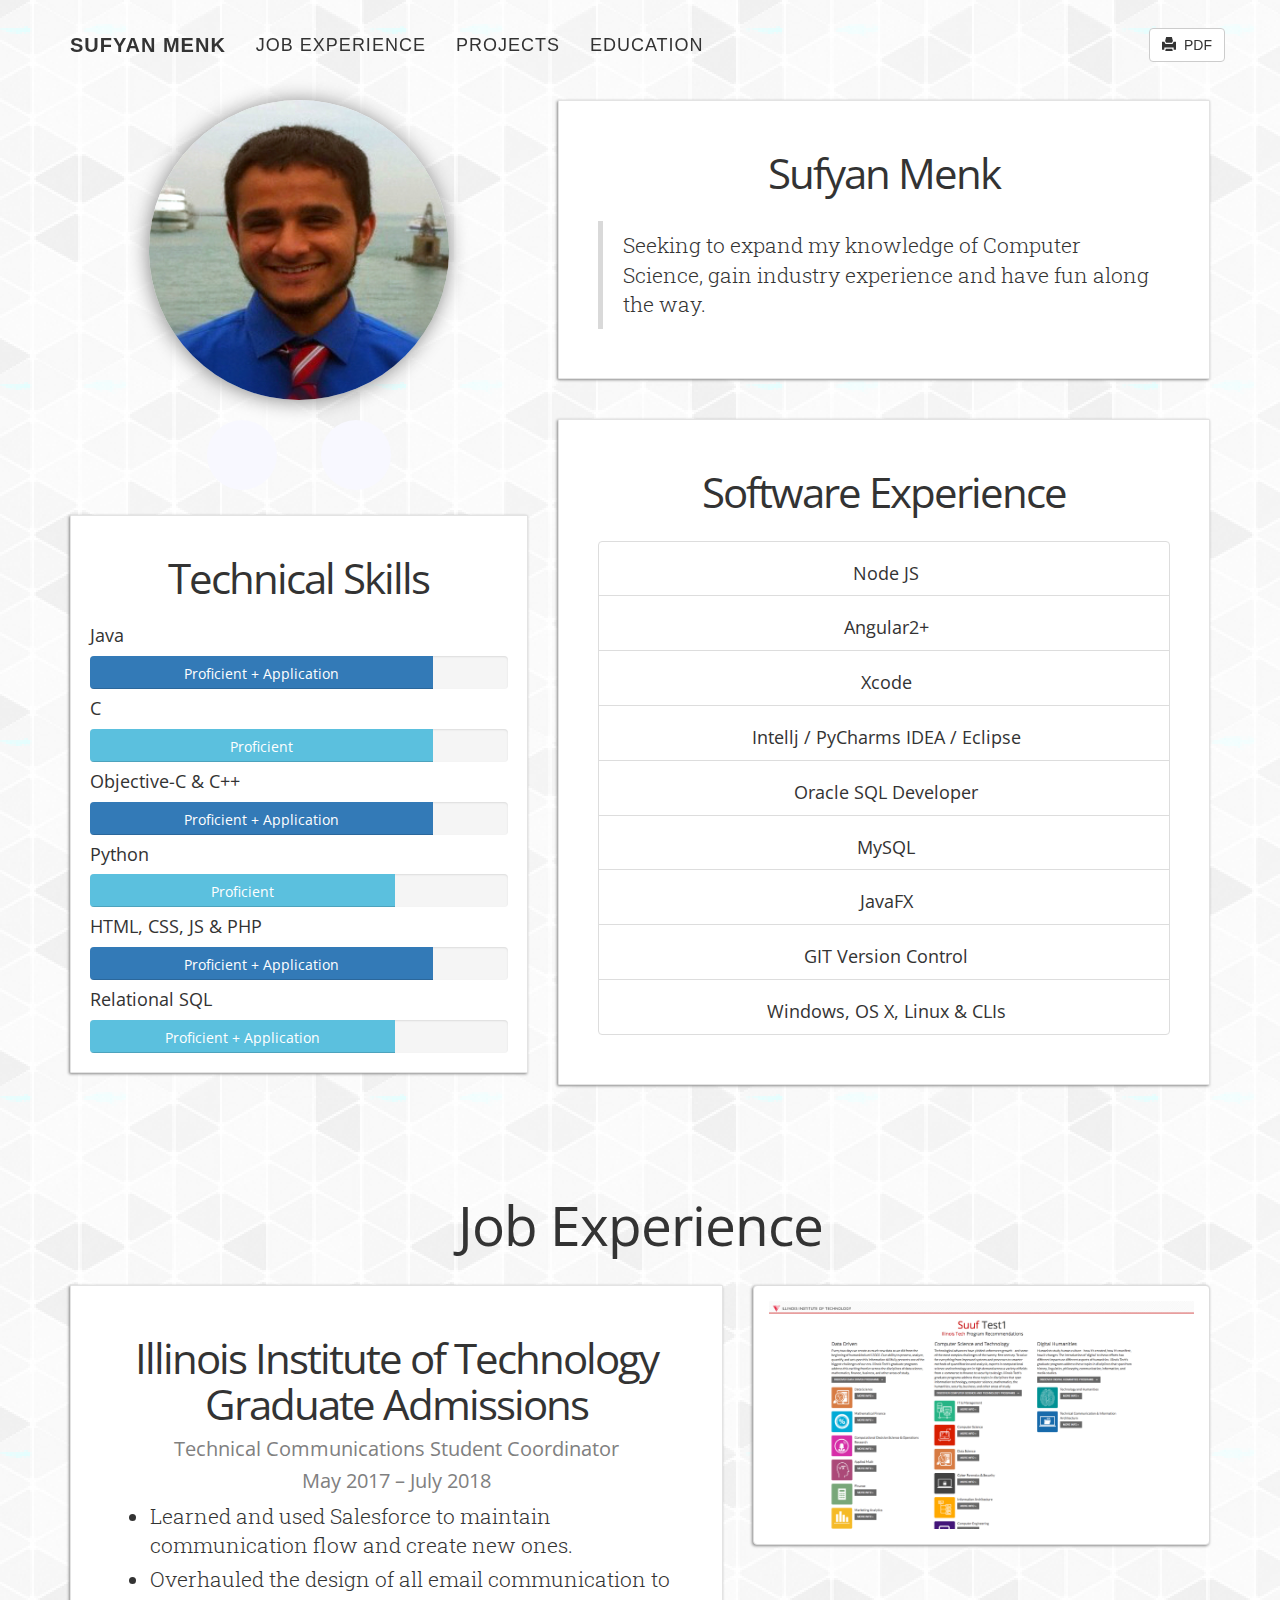
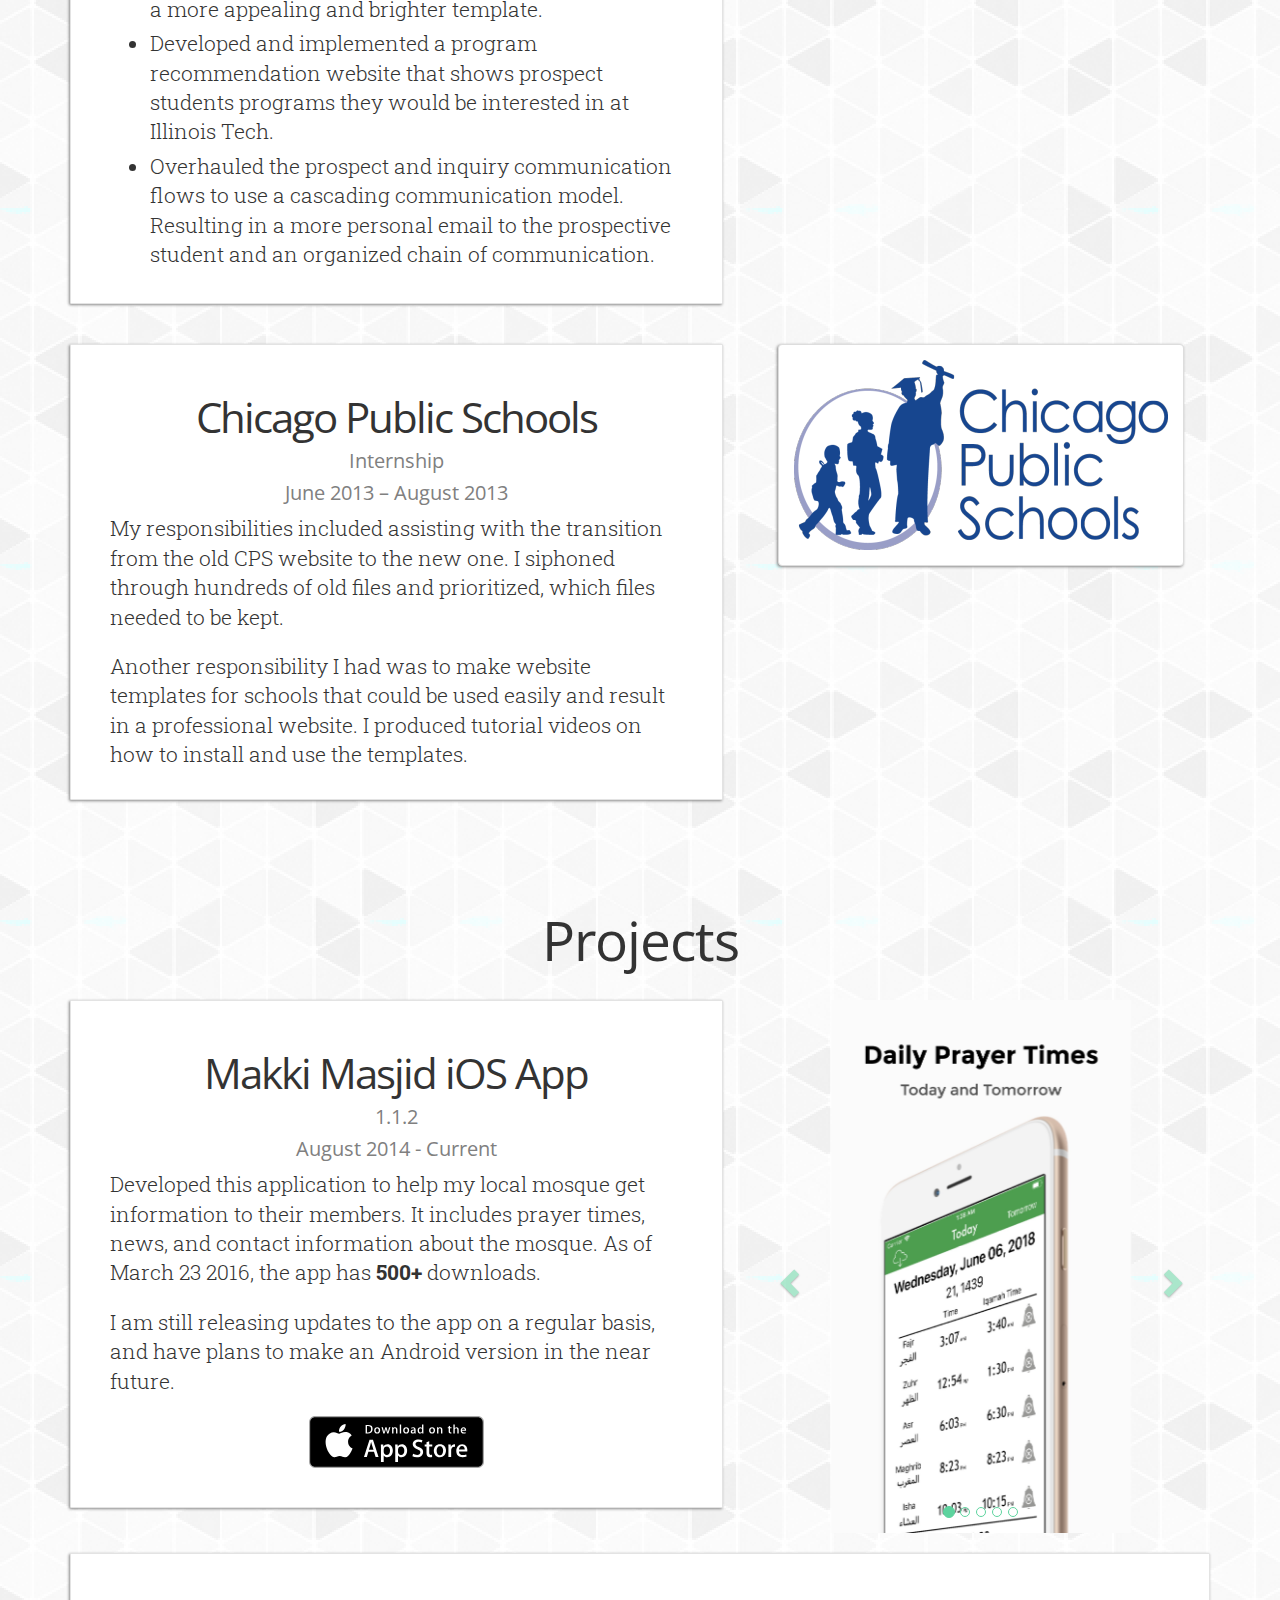
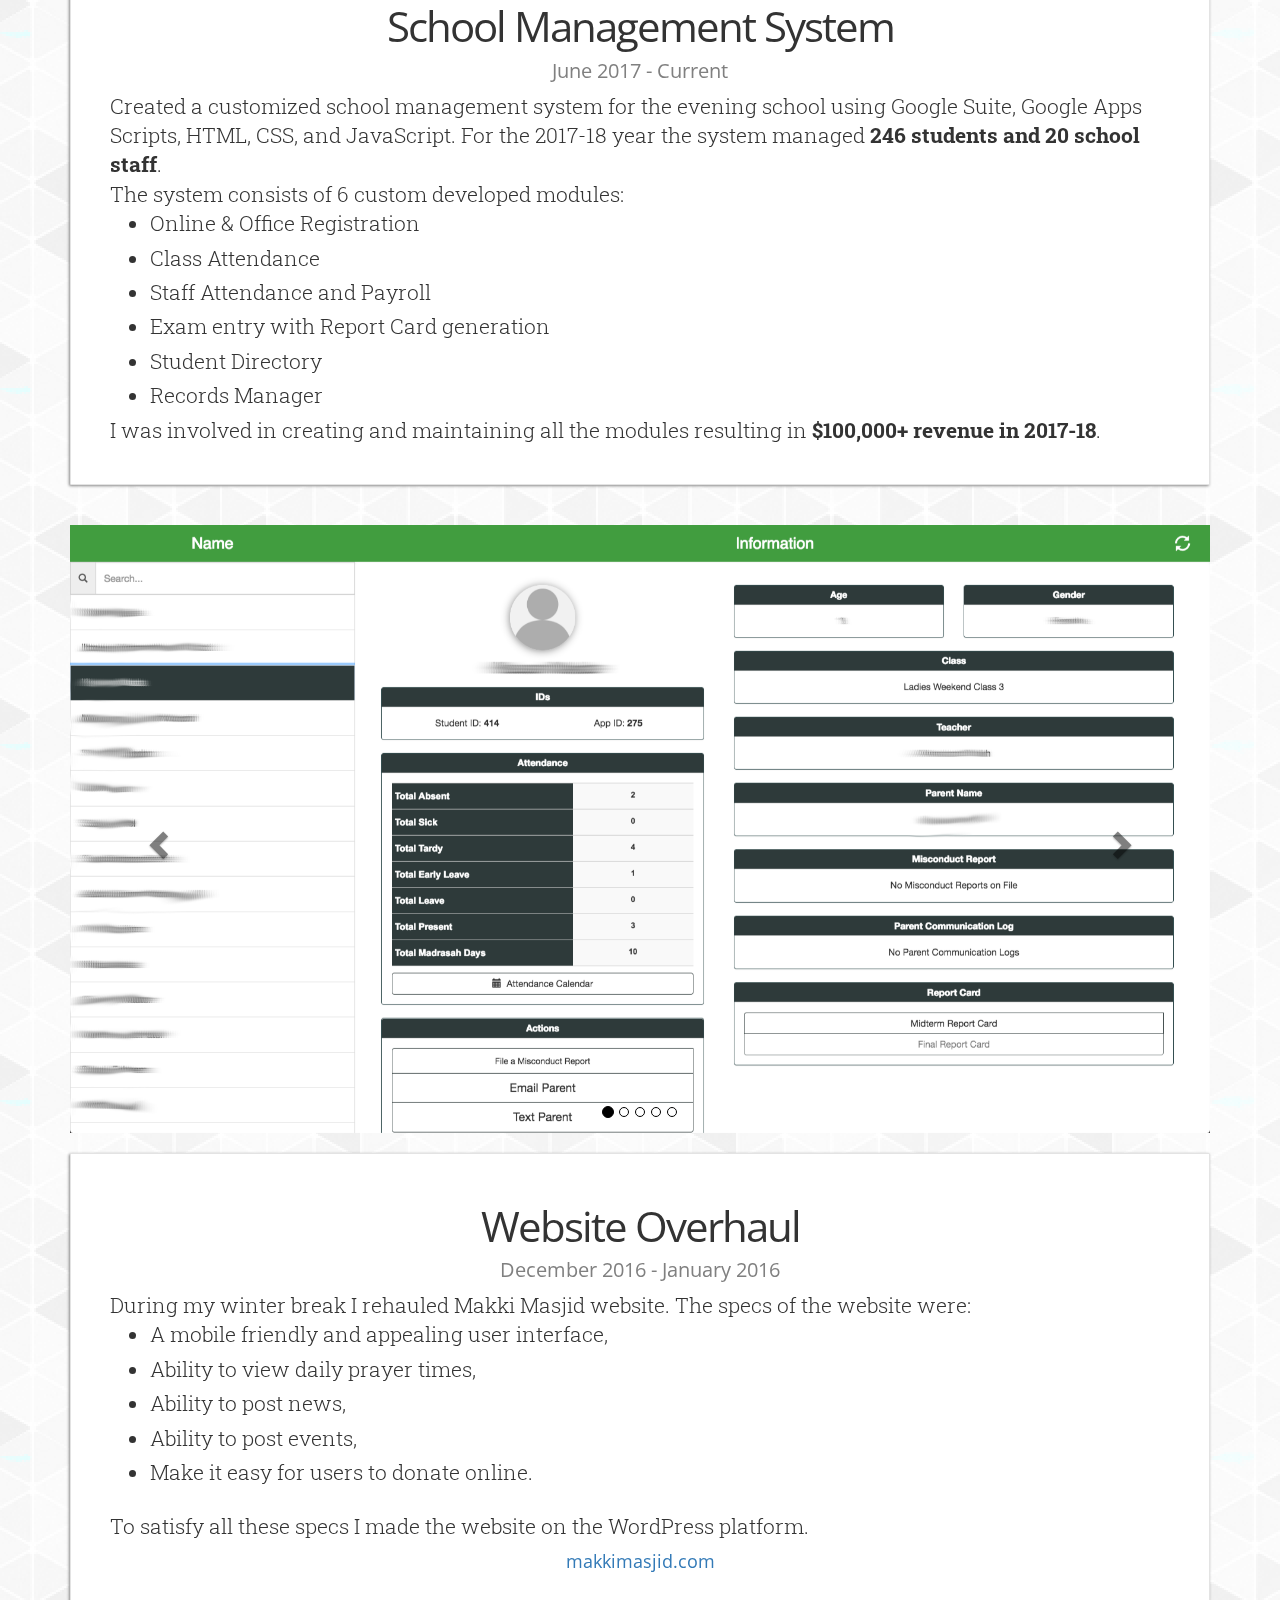
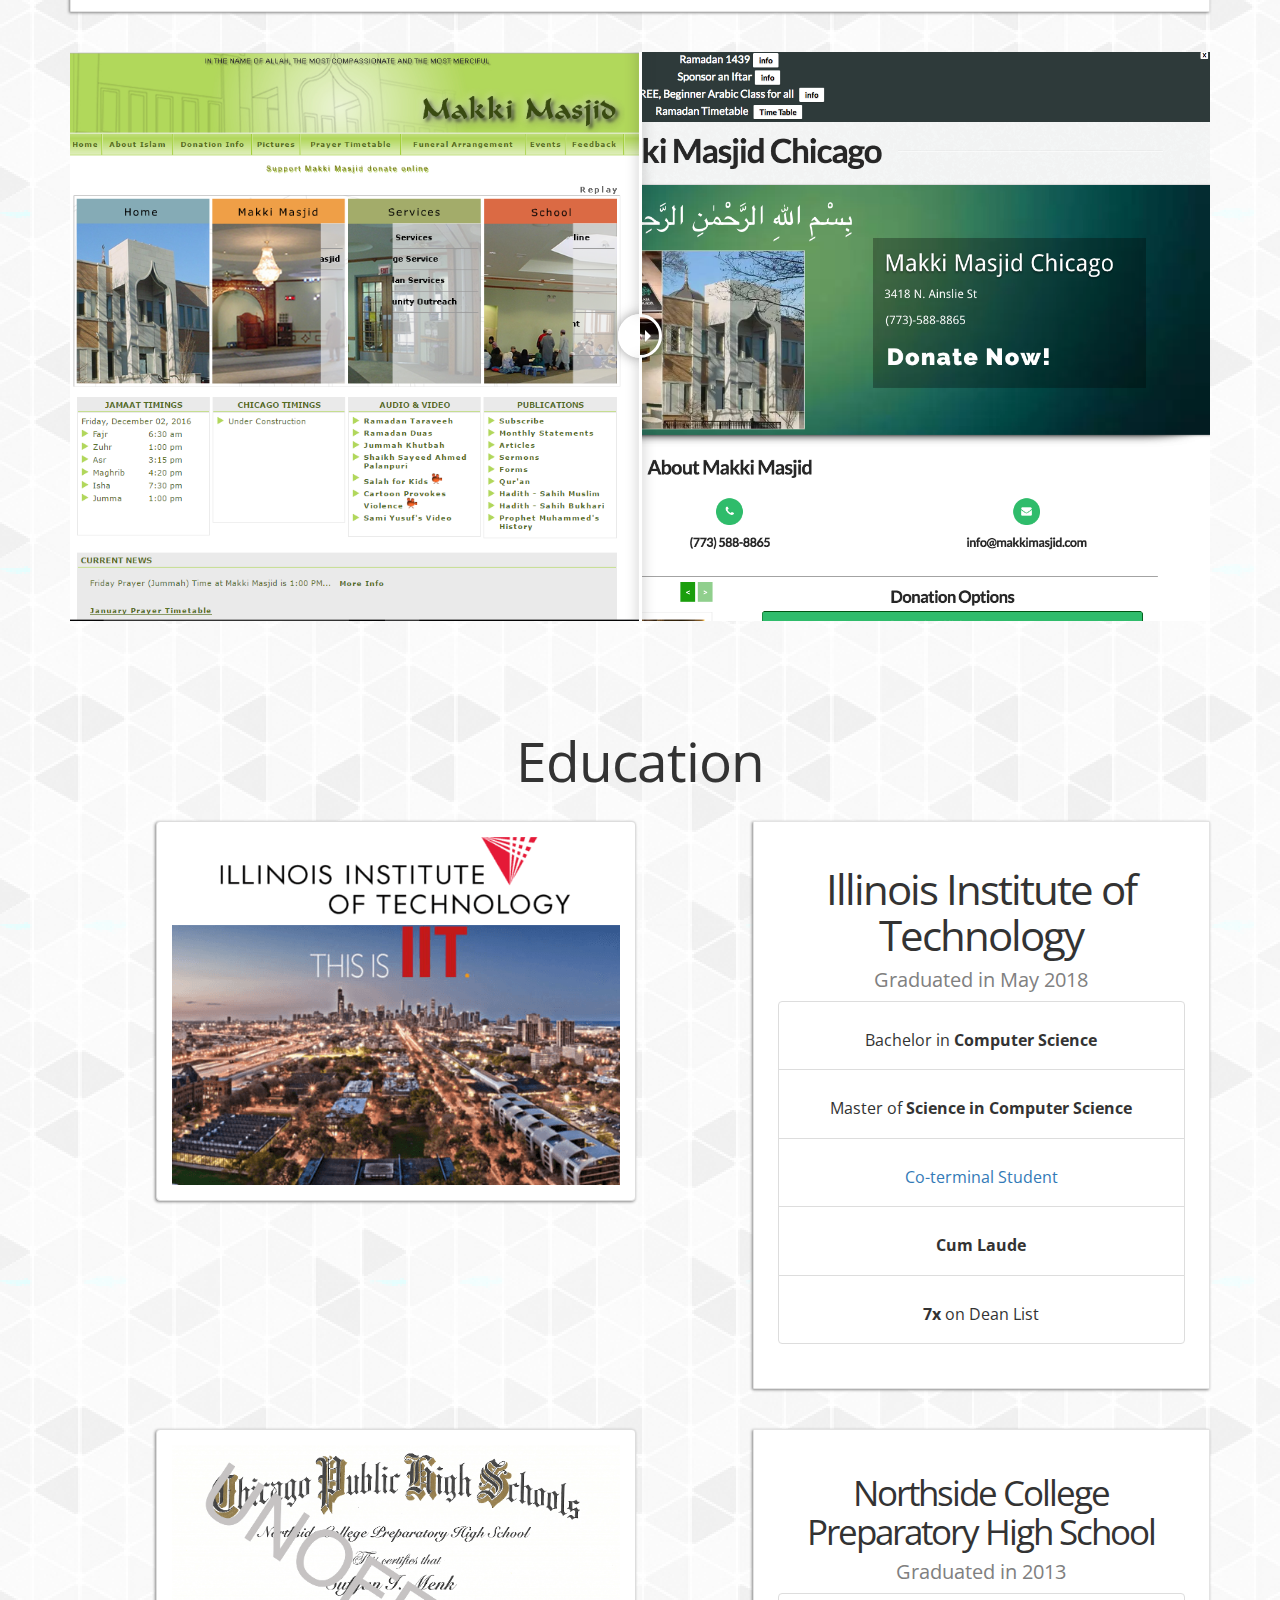
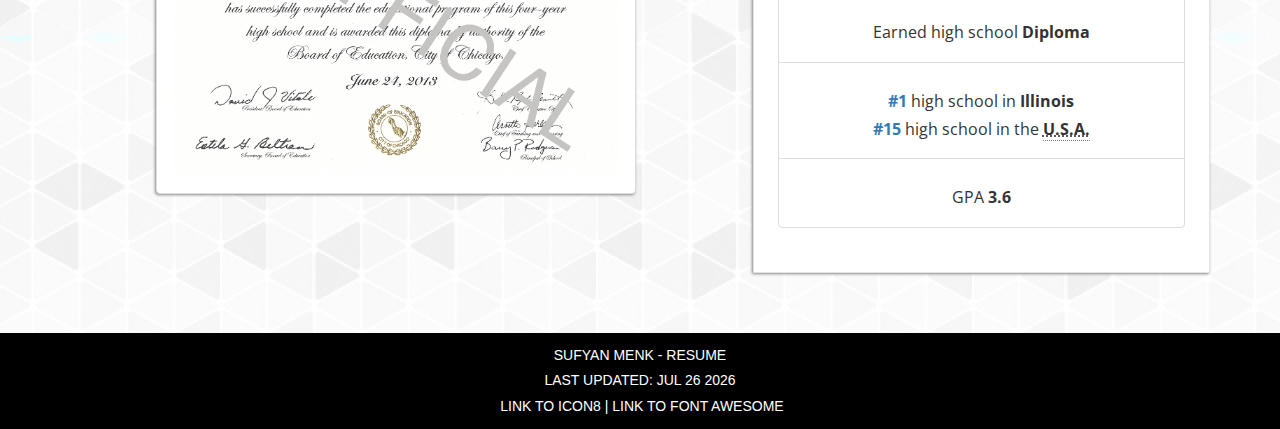
<file: index.html>
<!DOCTYPE html>
<html lang="en">

<head>

    <meta charset="utf-8" />
    <meta http-equiv="X-UA-Compatible" content="IE=edge" />
    <meta name="viewport" content="width=device-width, initial-scale=1" />
    <meta name="description" content="Sufyan Menk Resume" />
    <meta name="author" content="Sufyan Menk" />

    <link rel="apple-touch-icon" sizes="57x57" href="media/favicon/apple-icon-57x57.png" />
    <link rel="apple-touch-icon" sizes="60x60" href="media/favicon/apple-icon-60x60.png" />
    <link rel="apple-touch-icon" sizes="72x72" href="media/favicon/apple-icon-72x72.png" />
    <link rel="apple-touch-icon" sizes="76x76" href="media/favicon/apple-icon-76x76.png" />
    <link rel="apple-touch-icon" sizes="114x114" href="media/favicon/apple-icon-114x114.png" />
    <link rel="apple-touch-icon" sizes="120x120" href="media/favicon/apple-icon-120x120.png" />
    <link rel="apple-touch-icon" sizes="144x144" href="media/favicon/apple-icon-144x144.png" />
    <link rel="apple-touch-icon" sizes="152x152" href="media/favicon/apple-icon-152x152.png" />
    <link rel="apple-touch-icon" sizes="180x180" href="media/favicon/apple-icon-180x180.png" />
    <link rel="icon" type="image/png" sizes="192x192" href="media/favicon/android-icon-192x192.png" />
    <link rel="icon" type="image/png" sizes="32x32" href="media/favicon/favicon-32x32.png" />
    <link rel="icon" type="image/png" sizes="96x96" href="media/favicon/favicon-96x96.png" />
    <link rel="icon" type="image/png" sizes="16x16" href="media/favicon/favicon-16x16.png" />
    <link rel="manifest" href="media/favicon/manifest.json" />
    <meta name="msapplication-TileColor" content="#ffffff" />
    <meta name="msapplication-TileImage" content="media/favicon/ms-icon-144x144.png" />
    <meta name="theme-color" content="#ffffff" />

    <title>Sufyan Menk Resume</title>

    <!-- Bootstrap Core CSS -->
    <link href="css/bootstrap.min.css" rel="stylesheet" />

    <link rel="stylesheet" href="https://use.fontawesome.com/releases/v5.0.13/css/all.css" integrity="sha384-DNOHZ68U8hZfKXOrtjWvjxusGo9WQnrNx2sqG0tfsghAvtVlRW3tvkXWZh58N9jp" crossorigin="anonymous">


    <!-- Custom CSS -->
    <link href="css/scrolling-nav.css" rel="stylesheet" />
    <link rel="stylesheet" href="css/social.css" />
    <link rel="stylesheet" href="css/lightbox.css" />
    <link href="css/twentytwenty.css" rel="stylesheet" type="text/css" />
    <link href='https://fonts.googleapis.com/css?family=Roboto+Slab:400,100,300|Open+Sans:400,300,600,700,800' rel='stylesheet' type='text/css' />


</head>

<!-- The #page-top ID is part of the scrolling feature - the data-spy and data-target are part of the built-in Bootstrap scrollspy function -->

<body id="page-top" data-spy="scroll" data-target=".navbar-fixed-top">

    <!-- Navigation -->
    <nav class="navbar navbar-custom navbar-fixed-top" role="navigation">
        <div class="container">
            <div class="navbar-header page-scroll">
                <button type="button" class="navbar-toggle" data-toggle="collapse" data-target=".navbar-ex1-collapse">
                    <span class="sr-only">Toggle navigation</span>
                    <span class="icon-bar"></span>
                    <span class="icon-bar"></span>
                    <span class="icon-bar"></span>
                </button>
                <a class="navbar-brand page-scroll" href="#page-top">Sufyan Menk</a>
            </div>

            <!-- Collect the nav links, forms, and other content for toggling -->
            <div class="collapse navbar-collapse navbar-ex1-collapse">
                <ul class="nav navbar-nav">
                    <!-- Hidden li included to remove active class from about link when scrolled up past about sectionsection -->
                    <li class="hidden">
                        <a class="page-scroll" href="#page-top"></a>
                    </li>
                    <li>
                        <a class="page-scroll navbar-item" href="#job">Job Experience</a>
                    </li>
                    <li>
                        <a class="page-scroll navbar-item" href="#projects">Projects</a>
                    </li>
                    <li>
                        <a class="page-scroll navbar-item" href="#education">Education</a>
                    </li>
                </ul>
                <ul class="nav navbar-nav navbar-right">
                    <li>
                        <button type="button" class="btn btn-default btn-md navbar-btn pdf-btn" onClick="window.open('media/Resume_Sufyan_Menk.pdf')"><span class="glyphicon glyphicon-print"></span>  PDF</button>
                    </li>
                </ul>
            </div>
            <!-- /.navbar-collapse -->
        </div>
        <!-- /.container -->
    </nav>

    <!-- Intro Section -->
    <section id="intro" class="intro-section">
        <div class="less container">
            <div class="row">

                <div class="col-sm-5">

                    <img class="face-image img-circle img-responsive center-block" src="media/face_2.jpg" alt="Sufyan Menk Pic" />
                    <br/>

                    <!-- Avaiable for hire card

        <div class="well well-sm hire-well">
             <img src="https://maxcdn.icons8.com/Color/PNG/96/Very_Basic/checked-96.png" title="Checked" width="48" class="hire-check"/><h2 class="hire">Avaiable for hire!</h2>
        </div>
        -->

                    <div class="social">
                        <a href="https://github.com/suuuf" target="_blank" class="icon-button github"><i class="icon-github fab fa-github"></i><span></span></a>

                        <a href="https://www.linkedin.com/in/sufyanmenk" target="_blank" class="icon-button linkedin"><i class="icon-linkedin fab fa-linkedin"></i><span></span></a>
                        <br/>
                        <br/>
                    </div>

                    <div class="well well-md">

                        <section id="skills-pgr">
                            <h2>Technical Skills</h2>
                            <h3 class="skill-title">Java</h3>
                            <div class="progress">
                                <div class="progress-bar" role="progressbar" aria-valuenow="90" aria-valuemin="0" aria-valuemax="100">
                                    <h4 class="skill-val">Proficient + Application</h4>
                                </div>
                            </div>

                            <h3 class="skill-title">C</h3>
                            <div class="progress">
                                <div class="progress-bar progress-bar-info " role="progressbar" aria-valuenow="90" aria-valuemin="0" aria-valuemax="100">
                                    <h4 class="skill-val">Proficient</h4>
                                </div>
                            </div>

                            <h3 class="skill-title">Objective-C &amp; C++</h3>
                            <div class="progress">
                                <div class="progress-bar " role="progressbar" aria-valuenow="90" aria-valuemin="0" aria-valuemax="100">
                                    <h4 class="skill-val">Proficient + Application</h4>
                                </div>
                            </div>

                            <h3 class="skill-title">Python</h3>
                            <div class="progress">
                                <div class="progress-bar progress-bar-info " role="progressbar" aria-valuenow="80" aria-valuemin="0" aria-valuemax="100">
                                    <h4 class="skill-val">Proficient</h4>
                                </div>
                            </div>

                            <h3 class="skill-title">HTML, CSS, JS &amp; PHP</h3>
                            <div class="progress">
                                <div class="progress-bar" role="progressbar" aria-valuenow="90" aria-valuemin="0" aria-valuemax="100">
                                    <h4 class="skill-val">Proficient + Application</h4>
                                </div>
                            </div>

                            <h3 class="skill-title">Relational SQL</h3>
                            <div class="progress">
                                <div class="progress-bar progress-bar-info" role="progressbar" aria-valuenow="80" aria-valuemin="0" aria-valuemax="100">
                                    <h4 class="skill-val">Proficient + Application</h4>
                                </div>
                            </div>
                        </section>
                    </div>
                </div>
                <div class="col-sm-7 col-pull-sm-12">
                    <div class="well well-lg">
                        <div class="well-content">
                            <h2>Sufyan Menk</h2>
                            <blockquote>
                                <p class="lead">Seeking to expand my knowledge of Computer Science, gain industry experience and have fun along the way.</p>
                            </blockquote>
                        </div>
                    </div>
                    <div class="well well-lg">
                        <div class="well-content">
                            <h2>Software Experience</h2>
                            <p class="lead">
                                <ul class="list-group">
                                   <li class="list-group-item soft-item">
                                        <h3 class="soft-list-item"><i class="fab fa-node-js"></i> Node JS</h3>
                                    </li>
                                    <li class="list-group-item soft-item">
                                        <h3 class="soft-list-item"><i class="fab fa-angular"></i> Angular2+</h3>
                                    </li>
                                    <li class="list-group-item soft-item">
                                        <h3 class="soft-list-item"><i class="fab fa-apple"></i> Xcode</h3>
                                    </li>
                                    <li class="list-group-item soft-item">
                                        <h3 class="soft-list-item"><i class="fas fa-code"></i> Intellj / PyCharms IDEA / Eclipse</h3>
                                    </li>
                                    <li class="list-group-item soft-item">
                                        <h3 class="soft-list-item"><i class="fa fa-database"></i> Oracle SQL Developer</h3>
                                    </li>
                                    <li class="list-group-item soft-item">
                                        <h3 class="soft-list-item"><i class="fa fa-database"></i> MySQL</h3>
                                    </li>
                                    <li class="list-group-item soft-item">
                                        <h3 class="soft-list-item"><i class="fa fa-columns"></i> JavaFX</h3>
                                    </li>
                                    <li class="list-group-item soft-item">
                                        <h3 class="soft-list-item"><i class="fa fa-code-fork"></i> GIT Version Control</h3>
                                    </li>
                                    <li class="list-group-item soft-item">
                                        <h3 class="soft-list-item"><i class="fa fa-desktop"></i> Windows, OS X, Linux &amp; CLIs</h3>
                                    </li>
                                </ul>
                            </p>

                        </div>
                    </div>
                </div>
            </div>
        </div>
    </section>


    <!-- Job Exp Section -->
    <section id="job" class="job-section">
        <div class="less container">
            <div class="row">
                <div class="col-lg-12">
                    <h1>Job Experience</h1>
                    <br/>
                </div>
            </div>
                <div class="row">
                    <div class="col-sm-7">
                        <div class="well well-lg">
                            <div class="well-content">
                                <h2 class="well-title">Illinois Institute of Technology Graduate Admissions</h2>
                                <h3 class="subtitle">Technical Communications Student Coordinator</h3>
                                <h3 class="subtitle">May 2017 – July 2018</h3>
                                
                                   <ul class="lead">
                                       <li>Learned and used Salesforce to maintain communication flow and create new ones.</li>
                                       <li>Overhauled the design of all email communication to a more appealing and brighter template.</li>
                                       <li>Developed and implemented a program recommendation website that shows prospect students programs they would be interested in at Illinois Tech.</li>
                                      <li>Overhauled the prospect and inquiry communication flows to use a cascading communication model. Resulting in a more personal email to the prospective student and an organized chain of communication.</li>
                                   </ul>
                            </div>
                        </div>
                    </div>
                    <div class="col-sm-5 hidden-xs">
                        <a href="media/program_recommendation_site.png" data-lightbox="program_recommendation_site.png" title="Program Recommendation Site"><img class="cps-logo img-thumbnail img-responsive center-block" src="media/program_recommendation_site.png" alt="IIT Program recommendation Site" /></a>
                    </div>
                </div>
                
                <div class="row">
                    <div class="col-sm-7">
                        <div class="well well-lg">
                            <div class="well-content">
                                <h2 class="well-title">Chicago Public Schools</h2>
                                <h3 class="subtitle">Internship</h3>
                                <h3 class="subtitle">June 2013 – August 2013</h3>
                                <p class="lead">My responsibilities included assisting with the transition from the old CPS website to the new one. I siphoned through hundreds of old files and prioritized, which files needed to be kept.
                                </p>
                                <br/>
                                <p class="lead">
                                    Another responsibility I had was to make website templates for schools that could be used easily and result in a professional website. I produced tutorial videos on how to install and use the templates.
                                </p>
                            </div>
                        </div>
                    </div>
                    <div class="col-sm-5 hidden-xs">
                        <img class="cps-logo img-thumbnail img-responsive center-block" src="media/CPS_logo.png" alt="Chicago Public Schools Logo" />
                    </div>
                </div>
                
            </div>
    </section>

    <!-- Projects Section -->
    <section id="projects" class="projects-section">
        <div class="less container">
            <div class="row">
                <div class="col-lg-12">
                    <h1>Projects</h1>
                    <br/>
                </div>
            </div>
               <div class="row">
                <div class="col-sm-7">
                    <div class="well well-lg">
                        <div class="well-content">
                            <h2 class="well-title">Makki Masjid iOS App</h2>
                            <h3 class="subtitle">1.1.2</h3>
                            <h3 class="subtitle">August 2014 - Current</h3>
                            <p class="lead">Developed this application to help my local mosque get information to their members. It includes prayer times, news, and contact information about the mosque. As of March 23 2016, the app has <strong>500+</strong> downloads.
                            </p>
                            <br/>
                            <p class="lead">
                                I am still releasing updates to the app on a regular basis, and have plans to make an Android version in the near future.
                            </p>
                            <br/>
                            <p><a href="https://itunes.apple.com/vc/app/makki-masjid/id904104068?mt=8" target="_blank"><img src="media/app_store_badge.svg" class="app-store" target="_blank" alt="Download on App-store badge"/></a></p>
                        </div>
                    </div>
                </div>
                <div class="col-sm-5">

                    <div id="mm-carousel" class="carousel slide" data-ride="carousel">
                        <!-- Indicators -->
                        <ol class="carousel-indicators mm-indicators">
                            <li data-target="#mm-carousel" data-slide-to="0" class="active"></li>
                            <li data-target="#mm-carousel" data-slide-to="1"></li>
                            <li data-target="#mm-carousel" data-slide-to="2"></li>
                            <li data-target="#mm-carousel" data-slide-to="3"></li>
                            <li data-target="#mm-carousel" data-slide-to="4"></li>
                        </ol>

                        <!-- Wrapper for slides -->
                        <div class="carousel-inner mm-inner" role="listbox">
                            <div class="item active">
                                <a href="media/mm/0.jpg" data-lightbox="mm-set" title="App Screenshot 1"><img src="media/mm/0.jpg" alt="App Screenshot 1"/></a>
                            </div>

                            <div class="item">
                                <a href="media/mm/1.jpg" data-lightbox="mm-set" title="App Screenshot 2"><img src="media/mm/1.jpg" alt="App Screenshot 2"/></a>
                            </div>

                            <div class="item">
                                <a href="media/mm/2.jpg" data-lightbox="mm-set" title="App Screenshot 3"><img src="media/mm/2.jpg" alt="App Screenshot 3"/></a>
                            </div>

                            <div class="item">
                                <a href="media/mm/3.jpg" data-lightbox="mm-set" title="App Screenshot 4">
                              <img src="media/mm/3.jpg" alt="App Screenshot 4"/></a>
                            </div>
                            <div class="item">
                                <a href="media/mm/4.jpg" data-lightbox="mm-set" title="App Screenshot 5">
                             <img src="media/mm/4.jpg" alt="App Screenshot 5"/></a>
                            </div>
                        </div>

                        <!-- Left and right controls -->
                        <a class="left carousel-control mm-control" href="#mm-carousel" role="button" data-slide="prev">
                        <span class="glyphicon glyphicon-chevron-left" aria-hidden="true"></span>
                        <span class="sr-only">Previous</span>
                        </a>
                        <a class="right carousel-control mm-control" href="#mm-carousel" role="button" data-slide="next">
                        <span class="glyphicon glyphicon-chevron-right" aria-hidden="true"></span>
                        <span class="sr-only">Next</span>
                        </a>
                    </div>
                </div>
            </div>

            <div class="row">
                <div class="col-sm-12">
                    <div class="well well-lg">
                        <div class="well-content">
                            <h2 class="well-title">School Management System</h2>
                            <h3 class="subtitle">June 2017 - Current</h3>
                            <p class="lead">
                                Created a customized school management system for the evening school using Google Suite, Google Apps Scripts, HTML, CSS, and JavaScript. For the 2017-18 year the system managed <strong>246 students and 20 school staff</strong>. 
                            </p>
                            <p class="lead">
                                The system consists of 6 custom developed modules:</p>
                                <ul class="lead">
                                    <li>Online &amp; Office Registration</li>
                                    <li>Class Attendance</li>
                                    <li>Staff Attendance and Payroll</li>
                                    <li>Exam entry with Report Card generation</li>
                                    <li>Student Directory</li>
                                    <li>Records Manager</li>
                                </ul>
                                <p class="lead">I was involved in creating and maintaining all the modules resulting in <strong>$100,000+ revenue in 2017-18</strong>.</p>
                            </p>
                        </div>
                    </div>
                </div>
            </div>
               <div class="row">
                <div class="col-sm-12">
                    <div id="mea-carousel" class="carousel slide" data-ride="carousel">
                        <!-- Indicators -->
                        <ol class="carousel-indicators invoice-indicators">
                            <li data-target="#mea-carousel" data-slide-to="0" class="active"></li>
                            <li data-target="#mea-carousel" data-slide-to="1"></li>
                            <li data-target="#mea-carousel" data-slide-to="2"></li>
                            <li data-target="#mea-carousel" data-slide-to="3"></li>
                            <li data-target="#mea-carousel" data-slide-to="4"></li>
                        </ol>

                        <!-- Wrapper for slides -->
                        <div class="carousel-inner invoice-inner" role="listbox">
                            <div class="item active">
                                <a href="media/mea_madrasah/student_directory.png" data-lightbox="mea-set" title="Student Directory Screenshot"><img src="media/mea_madrasah/student_directory.png" alt="Student Directory Screenshot"/></a>
                            </div>

                            <div class="item">
                                <a href="media/mea_madrasah/class_attendance.png" data-lightbox="mea-set" title="Class Attendance Screenshot">
                                 <img src="media/mea_madrasah/class_attendance.png" alt="Class Attendance Screenshot"/></a>
                            </div>

                            <div class="item">
                                <a href="media/mea_madrasah/exam_entry.png" data-lightbox="mea-set" title="Exam Entry Screenshot">
                                 <img src="media/mea_madrasah/exam_entry.png" alt="Exam Entry Screenshot"/></a>
                            </div>

                            <div class="item">
                                <a href="media/mea_madrasah/staff_attendance.png" data-lightbox="mea-set" title="Staff Attendance Screenshot">
                                     <img src="media/mea_madrasah/staff_attendance.png" alt="Staff Attendance Screenshot"/></a>
                            </div>
                            <div class="item">
                                <a href="media/mea_madrasah/manage_records.png" data-lightbox="mea-set" title="Manage Records Screenshot">
                                     <img src="media/mea_madrasah/manage_records.png" alt="Manage Records Screenshot"/></a>
                            </div>
                        </div>

                        <!-- Left and right controls -->
                        <a class="left carousel-control invoice-control" href="#mea-carousel" role="button" data-slide="prev">
                            <span class="glyphicon glyphicon-chevron-left" aria-hidden="true"></span>
                            <span class="sr-only">Previous</span>
                          </a>
                        <a class="right carousel-control invoice-control" href="#mea-carousel" role="button" data-slide="next">
                            <span class="glyphicon glyphicon-chevron-right" aria-hidden="true"></span>
                            <span class="sr-only">Next</span>
                          </a>
                    </div>
                </div>            
            </div>
            <div class="row">
                <div class="col-sm-12">
                    <div class="well well-lg">
                        <div class="well-content">
                            <h2 class="well-title">Website Overhaul</h2>
                            <h3 class="subtitle">December 2016 - January 2016</h3>
                            <p class="lead">
                                During my winter break I rehauled Makki Masjid website. The specs of the website were:
                                <br/>
                                <ul class="lead">
                                    <li>A mobile friendly and appealing user interface,</li>
                                    <li>Ability to view daily prayer times,</li>
                                    <li>Ability to post news,</li>
                                    <li>Ability to post events,</li>
                                    <li>Make it easy for users to donate online.</li>
                                </ul>
                                <br/>
                                <p class="lead">To satisfy all these specs I made the website on the WordPress platform.</p>

                                <h4><a href="http://makkimasjid.com" target="_blank"></strong>makkimasjid.com</strong></a></h4>
                            </p>
                        </div>
                    </div>
                </div>
            </div>

            <div class="row" style="padding-bottom:40px">
                <div class="col-sm-12">
                    <div class="twentytwenty-container">
                        <img src="media/mm_website/old.png" />
                        <img src="media/mm_website/new.png" />
                    </div>
                </div>
            </div>

    </section>

    <!-- Education Section -->
    <section id="education" class="education-section">
        <div class="less container">
            <div class="row">
                <div class="col-lg-12">
                    <h1>Education</h1>
                    <br/>
                </div>
            </div>
               <div class="row">
                <div class="col-sm-5 col-sm-push-7">
                    <div class="well well-lg ">
                        <h2 class="well-title">Illinois Institute of Technology</h2>
                        <h3 class="subtitle">Graduated in May 2018</h3>
                        <p class="lead">
                            <ul class="list-group">
                                <li class="list-group-item">
                                    <h3 class="edu-list-item"><i class="fa fa-graduation-cap"></i> Bachelor in <strong>Computer Science</strong></h3>
                                </li>
                                <li class="list-group-item">
                                    <h3 class="edu-list-item"><i class="fa fa-graduation-cap"></i> Master of <strong>Science in Computer Science</strong></h3>
                                </li>
                                <li class="list-group-item">
                                    <a href="https://admissions.iit.edu/graduate/apply/co-terminal-degrees" target="_blank">
                                        <h3 class="edu-list-item"> Co-terminal Student</h3>
                                    </a>
                                </li>
                                <li class="list-group-item">
                                    <h3 class="edu-list-item"><strong>Cum Laude</strong></h3>
                                </li>
                                <li class="list-group-item">
                                    <h3 class="edu-list-item"><strong>7x</strong> on Dean List</h3>
                                </li>
                            </ul>
                        </p>
                    </div>
                </div>
                <div class="col-sm-7 hidden-xs col-sm-pull-5">
                    <a href="media/IIT.png" data-lightbox="IIT.png"><img class="iit-logo img-thumbnail img-responsive center-block" src="media/IIT.png" alt="Illinois Institue of Technology Logo"/></a>
                </div>
            </div>
            <div class="row">

                <div class="col-sm-5 col-sm-push-7">
                    <div class="well well-lg">
                        <h2 class="well-title ncp">Northside College Preparatory High School</h2>
                        <h3 class="subtitle">Graduated in 2013</h3>
                        <p class="lead">
                            <ul class="list-group">
                                <li class="list-group-item">
                                    <h3 class="edu-list-item"><i class="fa fa-graduation-cap"></i> Earned high school <strong>Diploma</strong></h3>
                                </li>

                                <li class="list-group-item">
                                    <p><strong><h3 class="edu-list-item"><a href="http://www.usnews.com/education/best-high-schools/illinois/districts/chicago-public-schools/northside-college-preparatory-high-school-6601" target="_blank">#1</a></strong> high school in <strong>Illinois</strong></p>
                                    <p><strong><a href="http://www.usnews.com/education/best-high-schools/illinois/districts/chicago-public-schools/northside-college-preparatory-high-school-6601" target="_blank">#15</a></strong> high school in the <strong><abbr title="United States of America">U.S.A.</abbr></strong></h3>
                                    </p>
                                </li>

                                <li class="list-group-item">
                                    <h3 class="edu-list-item">GPA <strong>3.6</strong></h3>
                                </li>
                            </ul>
                        </p>
                    </div>
                </div>

                <div class="col-sm-7 hidden-xs col-sm-pull-5">
                    <a href="media/hs_diploma.png" data-lightbox="hs_diploma" data-title="Highschool Diploma"><img class="iit-logo img-thumbnail img-responsive center-block" src="media/hs_diploma.png" alt="UNOFFICIAL High School Diploma"/></a>
                </div>

            </div>
        </div>
    </section>

    <!-- Footer -->
    <footer class="footer">
        <div class="footer-container">
            <h5>Sufyan Menk - Resume</h5>
            <h5>Last Updated:
                <script type="text/javascript">
                    var x = new Date(document.lastModified).toString().split(" ").slice(1, 4).join(" ");
                    document.write(x);

                </script>
            </h5>
            <h5 class="footer-header"> <a class="footer-link" href="https://icons8.com/" target="_blank">Link to Icon8</a> &#124; <a class="footer-link" href="https://fortawesome.github.io/Font-Awesome/" target="_blank">Link to Font Awesome</a></h5>
        </div>
    </footer>


    <!-- jQuery -->
    <script src="http://code.jquery.com/jquery-1.10.1.min.js" type="application/javascript" />

    <script type="text/javascript">
        $(document).ready(function() {
            $('[data-toggle="tooltip"]').tooltip();
        });

    </script>

    <script type="text/javascript">
        $(document).on('click', '.navbar-collapse.in', function(e) {
            if ($(e.target).is('a') && $(e.target).attr('class') != 'dropdown-toggle') {
                $(this).collapse('hide');
            }
        });

    </script>

    <script type="text/javascript">
        $(function() {
            $('.progress-bar').each(function() {
                var bar_value = $(this).attr('aria-valuenow') + '%';
                $(this).animate({
                    width: bar_value
                }, {
                    duration: 2000,
                    easing: 'easeOutCirc'
                });
            });
        });

    </script>

    <script type="application/javascript">
        $('img').bind('contextmenu', function(e) {
            return false;
        });

    </script>

    <script>
        var prevWidth = 0;
        jQuery(window).resize(function() {
            var windowsize = $(window).innerWidth();
            //console.log(windowsize);
            if (800 < prevWidth && prevWidth < 992) {
                if (800 < windowsize && windowsize < 992) {

                } else {
                    $(".less").addClass("container");
                    $(".less").removeClass("container-fluid");
                }
            } else {
                if (800 < windowsize && windowsize < 992) {
                    $(".less").removeClass("container");
                    $(".less").addClass("container-fluid");
                } else {

                }
            }
            prevWidth = windowsize;
        });

        jQuery(document).ready(function($) {
            var windowsize = $(window).innerWidth();
            console.log(windowsize);
            prevWidth = $(window).innerWidth();
            if (800 < windowsize && windowsize < 992) {
                $(".less").removeClass("container");
                $(".less").addClass("container-fluid");

            } else {
                $(".less").addClass("container");
                $(".less").removeClass("container-fluid");

            }
        });

    </script>

    <!-- Bootstrap Core JavaScript -->
    <script src="js/bootstrap.min.js" type="text/javascript"></script>

    <!-- Scrolling Nav JavaScript -->
    <script src="js/jquery.easing.min.js" type="text/javascript"></script>
    <script src="js/scrolling-nav.js" type="text/javascript"></script>

    <!-- Google Analytics JS-->
    <script>
        (function(i, s, o, g, r, a, m) {
            i['GoogleAnalyticsObject'] = r;
            i[r] = i[r] || function() {
                (i[r].q = i[r].q || []).push(arguments)
            }, i[r].l = 1 * new Date();
            a = s.createElement(o),
                m = s.getElementsByTagName(o)[0];
            a.async = 1;
            a.src = g;
            m.parentNode.insertBefore(a, m)
        })(window, document, 'script', 'https://www.google-analytics.com/analytics.js', 'ga');

        ga('create', 'UA-84557573-1', 'auto');
        ga('send', 'pageview');

    </script>
    <script src="js/jquery.event.move.js"></script>
    <script src="js/jquery.twentytwenty.js"></script>
    <script src="js/jquery.bcSwipe.js"></script>
    <script src="js/lightbox.js"></script>
    <script>
        $(window).load(function() {
            $(".twentytwenty-container[data-orientation!='vertical']").twentytwenty({
                default_offset_pct: 0.5
            });
            $(".twentytwenty-container[data-orientation='vertical']").twentytwenty({
                default_offset_pct: 0.5,
                orientation: 'vertical'
            });
        });

    </script>
    <script>
        $('.carousel').bcSwipe({
            threshold: 50
        });

    </script>

</body>

</html>
</file>
<file: css/social.css>
.social {
	text-align: center;
}

/* Wrapper */
.icon-button {
	background-color: ghostwhite;
	border-radius: 5rem;
	cursor: pointer;
	display: inline-block;
	font-size: 5.0rem;
	height: 7rem;
	line-height: 5rem;
	margin: 0 20px;
	position: relative;
	text-align: center;
	-webkit-user-select: none;
	   -moz-user-select: none;
	    -ms-user-select: none;
	        user-select: none;
	width: 7rem;
}

/* Circle */
.icon-button span {
	border-radius: 0;
	display: block;
	height: 0;
	left: 50%;
	margin: 0;
	position: absolute;
	top: 50%;
	-webkit-transition: all 0.3s;
	   -moz-transition: all 0.3s;
	     -o-transition: all 0.3s;
	        transition: all 0.3s;
	width: 0;
}
.icon-button:hover span {
	width: 7rem;
	height: 7rem;
	border-radius: 3.6rem;
	margin: -3.5rem;
}



.twitter span {
	background-color: #4099ff;
}
.github span {
	background-color: black;
}
.linkedin span {
	background-color: #0077B5;
}
.facebook span {
	background-color: #3B5998;
}
.google-plus span {
	background-color: #db5a3c;
}

/* Icons */
.icon-button i {
	background: none;
	text-decoration:none;
	color: inherit;
	height: 7rem;
	left: 0;
	line-height: 7rem;
	position: absolute;
	top: 0;
	-webkit-transition: all 0.3s;
	   -moz-transition: all 0.3s;
	     -o-transition: all 0.3s;
	        transition: all 0.3s;
	width: 7rem;
	z-index: 10;
}

.icon-button .icon-twitter {
	color: #4099ff;
}
.icon-button .icon-github {
	color: black;
}
.icon-button .icon-linkedin {
	color: #0077B5;
}
.icon-button .icon-facebook {
	color: #3B5998;
}
.icon-button .icon-google-plus {
	color: #db5a3c;
}

.icon-button:hover .icon-twitter,
.icon-button:hover .icon-github,
.icon-button:hover .icon-facebook,
.icon-button:hover .icon-linkedin,
.icon-button:hover .icon-google-plus {
	color: white;
}

@media only screen 
and (min-device-width : 768px) 
and (max-device-width : 1024px) {
    .icon-button {

    }

    .icon-button span {
        border-radius: 3.6rem;
        display: block;
        height: 7rem;
        left: 50%;
        margin: -3.5rem;
        position: absolute;
        top: 50%;
        width: 7rem;
    }

    .icon-button:hover span {

    }        

    .icon-button i {
        background: none;
        text-decoration:none;
        color: inherit;
        height: 7rem;
        left: 0;
        line-height: 7rem;
        position: absolute;
        top: 0;
        width: 7rem;
        z-index: 10;
    }

    .icon-button .icon-twitter {
        color: white;
    }

    .icon-button .icon-github {
        color: white;
    }

    .icon-button .icon-linkedin {
        color: white;
    }

    .icon-button .icon-facebook {
        color: white;
    }

    .icon-button .icon-google-plus {
        color: white;
    }

    .icon-button:hover .icon-twitter,
    .icon-button:hover .icon-github,
    .icon-button:hover .icon-facebook,
    .icon-button:hover .icon-linkedin,
    .icon-button:hover .icon-google-plus {
    }
}

@media(max-width:767px) {
    .icon-button {

    }

    .icon-button span {
        border-radius: 3.6rem;
        display: block;
        height: 7rem;
        left: 50%;
        margin: -3.5rem;
        position: absolute;
        top: 50%;
        width: 7rem;
    }

    .icon-button:hover span {

    }        

    .icon-button i {
        background: none;
        text-decoration:none;
        color: inherit;
        height: 7rem;
        left: 0;
        line-height: 7rem;
        position: absolute;
        top: 0;
        width: 7rem;
        z-index: 10;
    }

    .icon-button .icon-twitter {
        color: white;
    }

    .icon-button .icon-github {
        color: white;
    }

    .icon-button .icon-linkedin {
        color: white;
    }

    .icon-button .icon-facebook {
        color: white;
    }

    .icon-button .icon-google-plus {
        color: white;
    }

    .icon-button:hover .icon-twitter,
    .icon-button:hover .icon-github,
    .icon-button:hover .icon-facebook,
    .icon-button:hover .icon-linkedin,
    .icon-button:hover .icon-google-plus {
    }
}
</file>
<file: css/twentytwenty.css>
.twentytwenty-horizontal .twentytwenty-handle:before, .twentytwenty-horizontal .twentytwenty-handle:after, .twentytwenty-vertical .twentytwenty-handle:before, .twentytwenty-vertical .twentytwenty-handle:after {
  content: " ";
  display: block;
  background: white;
  position: absolute;
  z-index: 30;
  -webkit-box-shadow: 0px 0px 12px rgba(51, 51, 51, 0.5);
  -moz-box-shadow: 0px 0px 12px rgba(51, 51, 51, 0.5);
  box-shadow: 0px 0px 12px rgba(51, 51, 51, 0.5); }

.twentytwenty-horizontal .twentytwenty-handle:before, .twentytwenty-horizontal .twentytwenty-handle:after {
  width: 3px;
  height: 9999px;
  left: 50%;
  margin-left: -1.5px; }

.twentytwenty-vertical .twentytwenty-handle:before, .twentytwenty-vertical .twentytwenty-handle:after {
  width: 9999px;
  height: 3px;
  top: 50%;
  margin-top: -1.5px; }

.twentytwenty-before-label, .twentytwenty-after-label, .twentytwenty-overlay {
  position: absolute;
  top: 0;
  width: 100%;
  height: 100%; }

.twentytwenty-before-label, .twentytwenty-after-label, .twentytwenty-overlay {
  -webkit-transition-duration: 0.5s;
  -moz-transition-duration: 0.5s;
  transition-duration: 0.5s; }

.twentytwenty-before-label, .twentytwenty-after-label {
  -webkit-transition-property: opacity;
  -moz-transition-property: opacity;
  transition-property: opacity; }

.twentytwenty-before-label:before, .twentytwenty-after-label:before {
  color: white;
  font-size: 13px;
  letter-spacing: 0.1em; }

.twentytwenty-before-label:before, .twentytwenty-after-label:before {
  position: absolute;
  background: rgba(255, 255, 255, 0.2);
  line-height: 38px;
  padding: 0 20px;
  -webkit-border-radius: 2px;
  -moz-border-radius: 2px;
  border-radius: 2px; }

.twentytwenty-horizontal .twentytwenty-before-label:before, .twentytwenty-horizontal .twentytwenty-after-label:before {
  top: 50%;
  margin-top: -19px; }

.twentytwenty-vertical .twentytwenty-before-label:before, .twentytwenty-vertical .twentytwenty-after-label:before {
  left: 50%;
  margin-left: -45px;
  text-align: center;
  width: 90px; }

.twentytwenty-left-arrow, .twentytwenty-right-arrow, .twentytwenty-up-arrow, .twentytwenty-down-arrow {
  width: 0;
  height: 0;
  border: 6px inset transparent;
  position: absolute; }

.twentytwenty-left-arrow, .twentytwenty-right-arrow {
  top: 50%;
  margin-top: -6px; }

.twentytwenty-up-arrow, .twentytwenty-down-arrow {
  left: 50%;
  margin-left: -6px; }

.twentytwenty-container {
  -webkit-box-sizing: content-box;
  -moz-box-sizing: content-box;
  box-sizing: content-box;
  z-index: 0;
  overflow: hidden;
  position: relative;
  -webkit-user-select: none;
  -moz-user-select: none; }
  .twentytwenty-container img {
    max-width: 100%;
    position: absolute;
    top: 0;
    display: block; }
  .twentytwenty-container.active .twentytwenty-overlay, .twentytwenty-container.active :hover.twentytwenty-overlay {
    background: rgba(0, 0, 0, 0); }
    .twentytwenty-container.active .twentytwenty-overlay .twentytwenty-before-label,
    .twentytwenty-container.active .twentytwenty-overlay .twentytwenty-after-label, .twentytwenty-container.active :hover.twentytwenty-overlay .twentytwenty-before-label,
    .twentytwenty-container.active :hover.twentytwenty-overlay .twentytwenty-after-label {
      opacity: 0; }
  .twentytwenty-container * {
    -webkit-box-sizing: content-box;
    -moz-box-sizing: content-box;
    box-sizing: content-box; }

.twentytwenty-before-label {
  opacity: 0; }
  .twentytwenty-before-label:before {
    content: "Before"; }

.twentytwenty-after-label {
  opacity: 0; }
  .twentytwenty-after-label:before {
    content: "After"; }

.twentytwenty-horizontal .twentytwenty-before-label:before {
  left: 10px; }

.twentytwenty-horizontal .twentytwenty-after-label:before {
  right: 10px; }

.twentytwenty-vertical .twentytwenty-before-label:before {
  top: 10px; }

.twentytwenty-vertical .twentytwenty-after-label:before {
  bottom: 10px; }

.twentytwenty-overlay {
  -webkit-transition-property: background;
  -moz-transition-property: background;
  transition-property: background;
  background: rgba(0, 0, 0, 0);
  z-index: 25; }
  .twentytwenty-overlay:hover {
    background: rgba(0, 0, 0, 0.5); }
    .twentytwenty-overlay:hover .twentytwenty-after-label {
      opacity: 1; }
    .twentytwenty-overlay:hover .twentytwenty-before-label {
      opacity: 1; }

.twentytwenty-before {
  z-index: 20; }

.twentytwenty-after {
  z-index: 10; }

.twentytwenty-handle {
  height: 38px;
  width: 38px;
  position: absolute;
  left: 50%;
  top: 50%;
  margin-left: -22px;
  margin-top: -22px;
  border: 3px solid white;
  -webkit-border-radius: 1000px;
  -moz-border-radius: 1000px;
  border-radius: 1000px;
  -webkit-box-shadow: 0px 0px 12px rgba(51, 51, 51, 0.5);
  -moz-box-shadow: 0px 0px 12px rgba(51, 51, 51, 0.5);
  box-shadow: 0px 0px 12px rgba(51, 51, 51, 0.5);
  z-index: 40;
  cursor: pointer; }

.twentytwenty-horizontal .twentytwenty-handle:before {
  bottom: 50%;
  margin-bottom: 22px;
  -webkit-box-shadow: 0 3px 0 white, 0px 0px 12px rgba(51, 51, 51, 0.5);
  -moz-box-shadow: 0 3px 0 white, 0px 0px 12px rgba(51, 51, 51, 0.5);
  box-shadow: 0 3px 0 white, 0px 0px 12px rgba(51, 51, 51, 0.5); }
.twentytwenty-horizontal .twentytwenty-handle:after {
  top: 50%;
  margin-top: 22px;
  -webkit-box-shadow: 0 -3px 0 white, 0px 0px 12px rgba(51, 51, 51, 0.5);
  -moz-box-shadow: 0 -3px 0 white, 0px 0px 12px rgba(51, 51, 51, 0.5);
  box-shadow: 0 -3px 0 white, 0px 0px 12px rgba(51, 51, 51, 0.5); }

.twentytwenty-vertical .twentytwenty-handle:before {
  left: 50%;
  margin-left: 22px;
  -webkit-box-shadow: 3px 0 0 white, 0px 0px 12px rgba(51, 51, 51, 0.5);
  -moz-box-shadow: 3px 0 0 white, 0px 0px 12px rgba(51, 51, 51, 0.5);
  box-shadow: 3px 0 0 white, 0px 0px 12px rgba(51, 51, 51, 0.5); }
.twentytwenty-vertical .twentytwenty-handle:after {
  right: 50%;
  margin-right: 22px;
  -webkit-box-shadow: -3px 0 0 white, 0px 0px 12px rgba(51, 51, 51, 0.5);
  -moz-box-shadow: -3px 0 0 white, 0px 0px 12px rgba(51, 51, 51, 0.5);
  box-shadow: -3px 0 0 white, 0px 0px 12px rgba(51, 51, 51, 0.5); }

.twentytwenty-left-arrow {
  border-right: 6px solid white;
  left: 50%;
  margin-left: -17px; }

.twentytwenty-right-arrow {
  border-left: 6px solid white;
  right: 50%;
  margin-right: -17px; }

.twentytwenty-up-arrow {
  border-bottom: 6px solid white;
  top: 50%;
  margin-top: -17px; }

.twentytwenty-down-arrow {
  border-top: 6px solid white;
  bottom: 50%;
  margin-bottom: -17px; }
</file>
<file: css/scrolling-nav.css>
/*!
 * Start Bootstrap - Scrolling Nav HTML Template (http://startbootstrap.com)
 * Code licensed under the Apache License v2.0.
 * For details, see http://www.apache.org/licenses/LICENSE-2.0.
 */

body {
    width: 100%;
    height: 100%;
	background-image:url("../media/pattern.png");
    background-repeat: repeat;
}

html {
    width: 100%;
    height: 100%;
}

/*--- General CSS ---*/

h1 {
    font-size: 55px;
    font-family: 'Open Sans', sans-serif;
    font-weight: 400;
    letter-spacing: -1px;
}

h2 {
    font-size: 42px;
    font-family: 'Open Sans', sans-serif;
    font-weight: 400;
    padding: 0 0 15px 0;
    letter-spacing: -2px;
}

h3 {
    font-family: 'Open Sans', sans-serif;
    font-weight: 400;
}

h4 {
    font-family: 'Open Sans', sans-serif;
    font-weight: 400;
}

ul li {
    margin-bottom: 5px;
}

.subtitle {
    font-size: 20px;
    padding:0px;
    margin: 0 0 10px 0;
    color: grey;
}

.lead {
    text-align: left;
    font-family: 'Roboto Slab', serif;
    font-weight: 300;
    margin:0;
}

.hideme
{
}

.well {
    background-color: white;
    box-shadow: -1px 1px 3px #888888;
    border-radius: 1px;
    margin-bottom: 40px;

}

.well-content {
    padding: 5px 15px 5px 15px;
}

.well-title {
    padding:0;
}

.panel {
    box-shadow: -1px 1px 3px #888888;
}

.more-projects-sign {
    font-size: 23px;
    letter-spacing: -2px;
}



/*-------------------------*/



/*--- Intro Section CSS ---*/

.face-image {
    height: 250px;
    width: 250px;
    box-shadow: -1px 1px 20px #888888;
}

/* Avaiable for hire CSS

.hire {
    font-size: 20px;
    font-family: 'Open Sans', sans-serif;
    font-weight: 400;
    letter-spacing: 0px;
    padding:0;
    vertical-align: middle;
    margin: 10px 0 10px 0;

}

.hire-well {
    margin: auto auto 20px auto;
}


.hire-check {
    float:left;
    margin: -3px auto auto 23px;
}

*/

.progress{
    height: 33px;
    margin:auto;
}

.skill-title{
    text-align: left;
    font-size: 18px;
    margin: 10px 0 10px 0;
}

.skill-val{
    text-align: center;
    font-size: 14px;
    vertical-align: middle;
}

@media(min-width:992px) {
    .face-image{
        height: 300px;
        width: 300px;
    }

}

@media(max-width:768px) {
    .face-image{
        height: 200px;
        width:200px;
    }

}

.soft-list-item {
    font-size:18px;
    padding:1px;
    white-space: pre;
}


.soft-item {
    padding:1px;
}


.intro-section {
    height: auto;
    padding-top: 100px;
    text-align: center;

}

/*-------------------------*/



/*--- Job Exp Section CSS ---*/

.project-container {
    padding-top: 50px
}

.cps-logo {
    padding:15px;
    width: auto;
    box-shadow: -1px 1px 3px #888888;
}

.job-section {
    height: auto;
    padding-top: 50px;
    text-align: center;
}

/*-------------------------*/



/*--- Projects Section CSS ---*/


/* mm-meta & invoice carousel CSS*/


.carousel {
    padding-bottom:20px;
    text-align: center;
}

.mm-inner img {
    width: 300px;
    margin: auto;
}

.invoice-inner img {
    width: 100%;
    margin: auto;
}

.carousel-control.right, .carousel-control.left {
    background-image: none;
}

.invoice-indicators li{
    background-image: none;
    border-color: black;
}

.invoice-indicators li.active {
    background-image: none;
    background-color: black;
}

.invoice-control.right, .invoice-control.left{
    color: black;
}

.mm-control.right, .mm-control.left {
    color: #5DD39E;
}

.mm-indicators li {
    background-image: none;
    border-color: #5DD39E;
}

.mm-indicators li.active {
    background-image: none;
    background-color: #5DD39E;
}

.app-store{
    width: 175px;
}

.projects-section {
    height: auto;
    padding-top: 50px;
    text-align: center;
    
}

/*-------------------------*/


/*--- Edu Section CSS ---*/


.iit-logo {
    padding:15px;
    width: 480px;
    box-shadow: -1px 1px 3px #888888;
}

.edu-list-item {
    font-size: 16px;
}

.ncp{
    font-size: 35px;
}

.education-container {
    padding-top: 50px
}

.education-section {
    height: auto;
    padding: 50px 0 20px 0;
    text-align: center;
    
}

/*-------------------------*/


/*--- Footer CSS ---*/

.footer{
    background-color: black;
    height: auto;
    padding-top: 5px;
    padding-bottom: 5px;

}

.footer-container {
    font-family: 'Lato', sans-serif;
    text-align: center;
    color:white;
    text-transform: uppercase;
}

.footer-link {
    color: white;
    text-decoration: none;
}

.footer-link:hover {
    text-decoration:none;
    color: white;
}

.footer-link:focus {
    text-decoration: none;
    color: white;
}

.footer-header {
    white-space: pre;
}

/*-------------------------*/


/*--- Custom Nav-Bar CSS ---*/

.navbar-custom {
    margin-bottom: 0;
    border-bottom: 1px solid rgba(255,255,255,.3);
    text-transform: uppercase;
    font-family: 'Lato', sans-serif;
    color:#fff;
    background-color: #000;
}

.navbar-custom .navbar-brand {
    font-weight: 700;
    font-size: 20px;
}

.navbar-custom .navbar-brand:focus {
    outline: 0;
}

.navbar-custom .navbar-brand .navbar-toggle {
    padding: 4px 6px;
    font-size: 16px;
    color: inherit;
}

.navbar-custom .navbar-brand .navbar-toggle:focus,
.navbar-custom .navbar-brand .navbar-toggle:active {
    outline: 0;
}

.navbar-custom a {
    color: inherit;
}

.navbar-custom .nav li a {
    -webkit-transition: background .3s ease-in-out;
    -moz-transition: background .3s ease-in-out;
    transition: background .3s ease-in-out;
}

.navbar-custom .nav li a:hover {
    outline: 0;
    color: grey;
    background-color: transparent;
}

.navbar-custom .nav li a:focus,
.navbar-custom .nav li a:active {
    outline: 0;
    background-color: transparent;
}

.navbar-custom .nav li.active {
    outline: 0;
}

.navbar-custom .nav li.active a {
    background-color: rgba(255,255,255,.3);
}

.navbar-custom .nav li.active a:hover {
    color: #fff;
}

.navbar-custom .navbar-toggle .icon-bar {
    background-color: #fff;
}

.navbar-custom .navbar-toggle:hover .icon-bar {
    background-color: darkgrey;
}

.navbar-item {
    font-size: 18px;
    font-weight: 500;
    letter-spacing: 1px;
}

.pdf-btn {
    text-transform: uppercase;
    font-family: 'Lato', sans-serif;
    white-space: pre;
}

/* High resolution Displays */

@media(min-width: 1900px) {
    .navbar-item {
        font-size: 20px;
        letter-spacing: 2px;
    }
    .navbar-custom .navbar-brand {
        font-weight: 700;
        font-size: 23px;
    }
    .pdf-btn {
        font-size:16px;
        font-weight: 300;
    }
}

/* Most laptops and desktops*/

@media(min-width: 769px) {
    .navbar-custom {
        padding: 20px 0;
        border-bottom: 1px;
        letter-spacing: 1px;
        background: 0 0;
        color:inherit;
        -webkit-transform: translateZ(0);
        -webkit-perspective: 1000;
        -webkit-backface-visibility: hidden;
        -webkit-transition: background .5s ease-in-out,padding .5s ease-in-out;
        -moz-transition: background .5s ease-in-out,padding .5s ease-in-out;
        transition: background .5s ease-in-out,padding .5s ease-in-out;
    }

    .navbar-custom.top-nav-collapse {
        padding: 0;
        border-bottom: 1px solid rgba(255,255,255,.3);
        background: #000;
        color:#fff;
    }
}

/* iPads and other tablets */

@media only screen
and (max-device-width : 768px)
and (orientation : portrait) {
.navbar-custom {
        padding: 0;
        border-bottom: 1px solid rgba(255,255,255,.3);
        background: #000;
        color:#fff;
    }
}



/* Devices smaller than iPad mini*/

@media(max-width:767px) {
    
    h1 {
        font-size: 40px;
    }
    
    h2 {
        font-size: 35px;
    }

    
    .well-lg {
        padding: 9px;
    }
    .navbar-item {
        font-size: 20px;
    }
    .navbar-collapse{
        font-weight: 600;
        text-align: center;
    }
    .navbar-custom .nav li a:hover {
        outline: 0;
        color: black;
        background-color: white;
    }
    .navbar-brand
    {
        letter-spacing: 1px;
        font-size: 23px;
        font-weight: 900;
        position:absolute;
        left: 50%;
        margin-left: -100px !important;
        display: block;
    }
    .pdf-btn {
        width: 50%;
        height: 25%;
        font-size:18px;
    }
    
}
</file>
